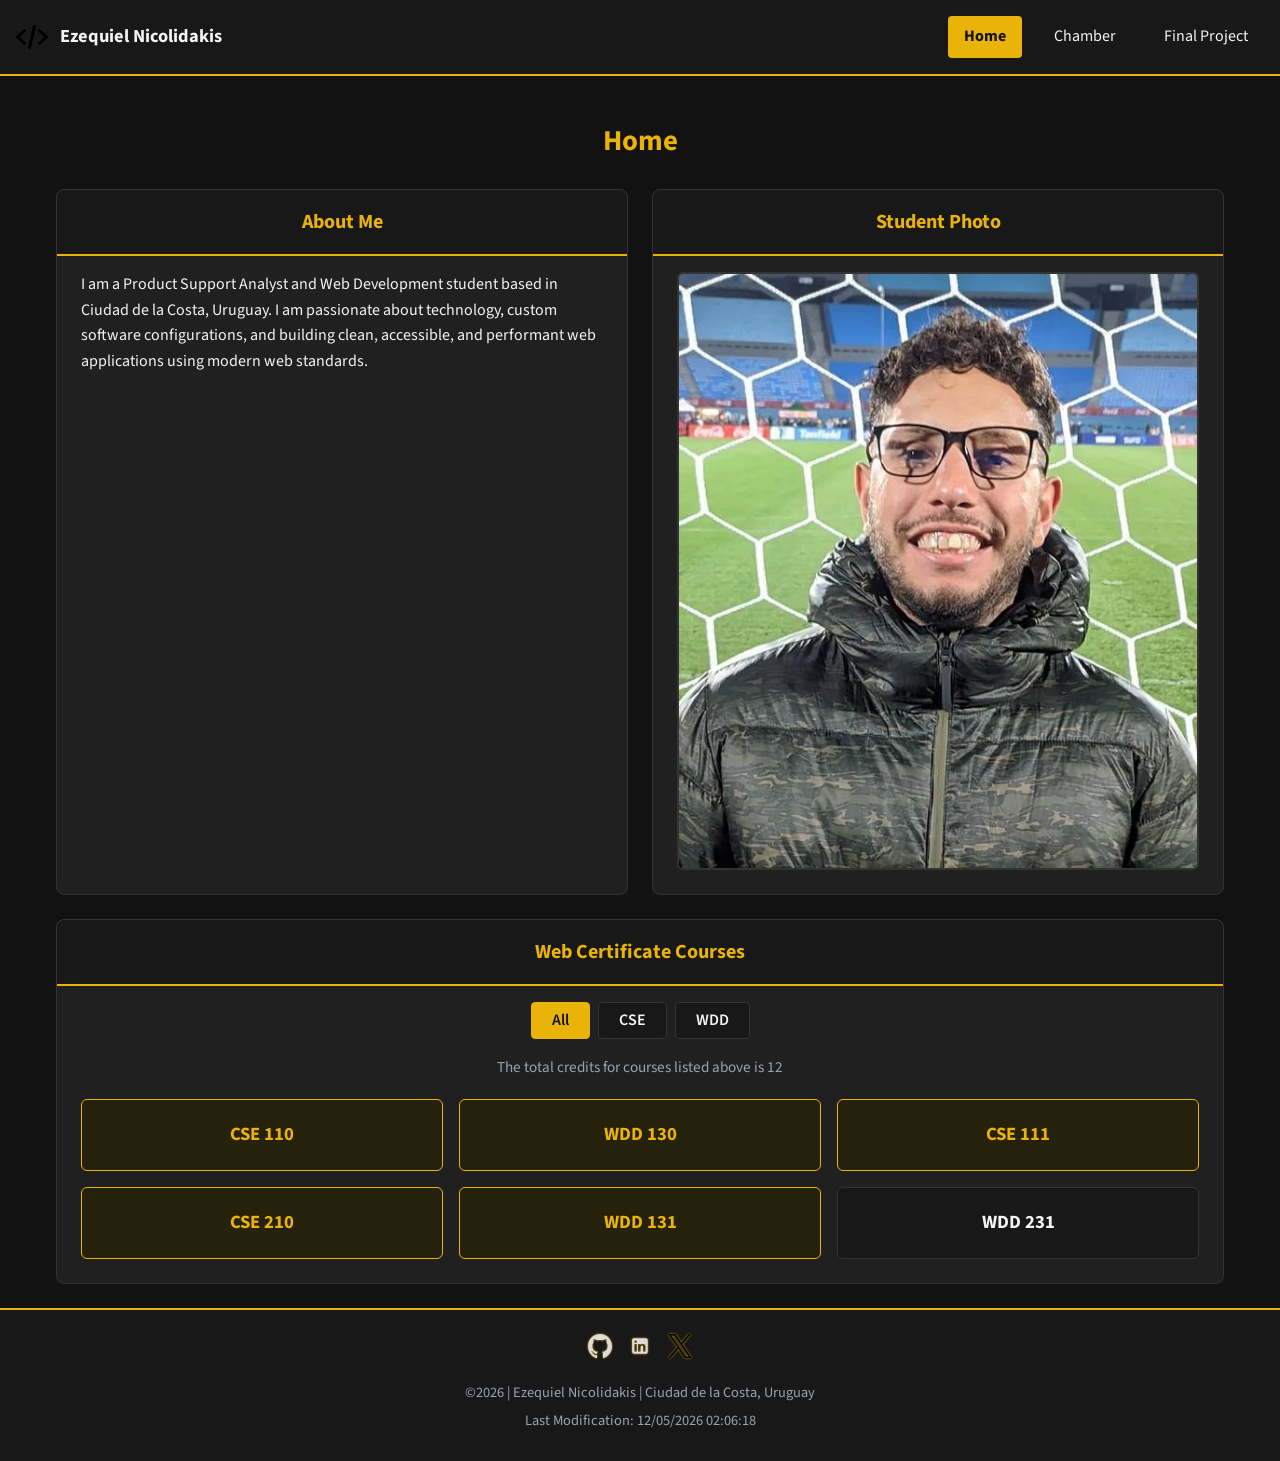
<file: index.html>
<!doctype html>
<html lang="en">
  <head>
    <meta charset="UTF-8" />
    <meta name="viewport" content="width=device-width, initial-scale=1.0" />
    <title>WDD 231 - Course Home Page - Ezequiel Nicolidakis</title>
    <meta
      name="description"
      content="WDD 231 Course Home Page for Ezequiel Nicolidakis showcasing web development projects, assignments, and dynamic course certification lists."
    />
    <meta name="author" content="Ezequiel Nicolidakis" />

    <link rel="icon" href="images/logo.svg" type="image/svg+xml" />

    <link rel="preconnect" href="https://fonts.googleapis.com" />
    <link rel="preconnect" href="https://fonts.gstatic.com" crossorigin />
    <link
      href="https://fonts.googleapis.com/css2?family=Source+Sans+3:wght@400;600;700&display=swap"
      rel="stylesheet"
    />

    <link rel="stylesheet" href="styles/normalize.css" />
    <link rel="stylesheet" href="styles/small.css" />
    <link rel="stylesheet" href="styles/larger.css" />

    <script type="module" src="scripts/navigation.js"></script>
    <script type="module" src="scripts/date.js"></script>
    <script type="module" src="scripts/courses.js"></script>
  </head>
  <body>
    <header>
      <div class="logo-box">
        <img
          src="images/logo.svg"
          alt="Site Logo"
          class="site-logo"
          width="32"
          height="32"
        />
        <span class="site-title">Ezequiel Nicolidakis</span>
      </div>
      <button id="menu" aria-label="Open Navigation Menu"></button>
      <nav>
        <ul class="navigation">
          <li><a href="#" class="active">Home</a></li>
          <li><a href="#">Chamber</a></li>
          <li><a href="#">Final Project</a></li>
        </ul>
      </nav>
    </header>

    <main>
      <h1>Home</h1>

      <div class="hero-grid">
        <section class="card about-me">
          <h2>About Me</h2>
          <p>
            I am a Product Support Analyst and Web Development student based in
            Ciudad de la Costa, Uruguay. I am passionate about technology,
            custom software configurations, and building clean, accessible, and
            performant web applications using modern web standards.
          </p>
        </section>

        <section class="card student-photo-card">
          <h2>Student Photo</h2>
          <picture>
            <img
              src="images/profile.webp"
              alt="Ezequiel Nicolidakis profile photo"
              width="400"
              height="400"
              loading="lazy"
            />
          </picture>
        </section>
      </div>

      <section class="card certificate-section">
        <h2>Web Certificate Courses</h2>
        <div class="filter-buttons">
          <button id="all" class="filter-btn active">All</button>
          <button id="cse" class="filter-btn">CSE</button>
          <button id="wdd" class="filter-btn">WDD</button>
        </div>

        <p id="course-counter" class="course-counter-text"></p>

        <div id="courses-container" class="courses-grid"></div>
      </section>
    </main>

    <footer>
      <div class="social-links">
        <a
          href="https://github.com"
          target="_blank"
          rel="noopener noreferrer"
          aria-label="GitHub"
        >
          <img
            src="images/github.svg"
            alt="GitHub Profile"
            width="24"
            height="24"
          />
        </a>
        <a
          href="https://linkedin.com"
          target="_blank"
          rel="noopener noreferrer"
          aria-label="LinkedIn"
        >
          <img
            src="images/linkedin.svg"
            alt="LinkedIn Profile"
            width="24"
            height="24"
          />
        </a>
        <a
          href="https://x.com"
          target="_blank"
          rel="noopener noreferrer"
          aria-label="X (Twitter)"
        >
          <img src="images/x_icon.svg" alt="X Profile" width="24" height="24" />
        </a>
      </div>
      <p>
        &copy;<span id="currentyear"></span> | Ezequiel Nicolidakis | Ciudad de
        la Costa, Uruguay
      </p>
      <p id="lastModified"></p>
    </footer>
  </body>
</html>
</file>
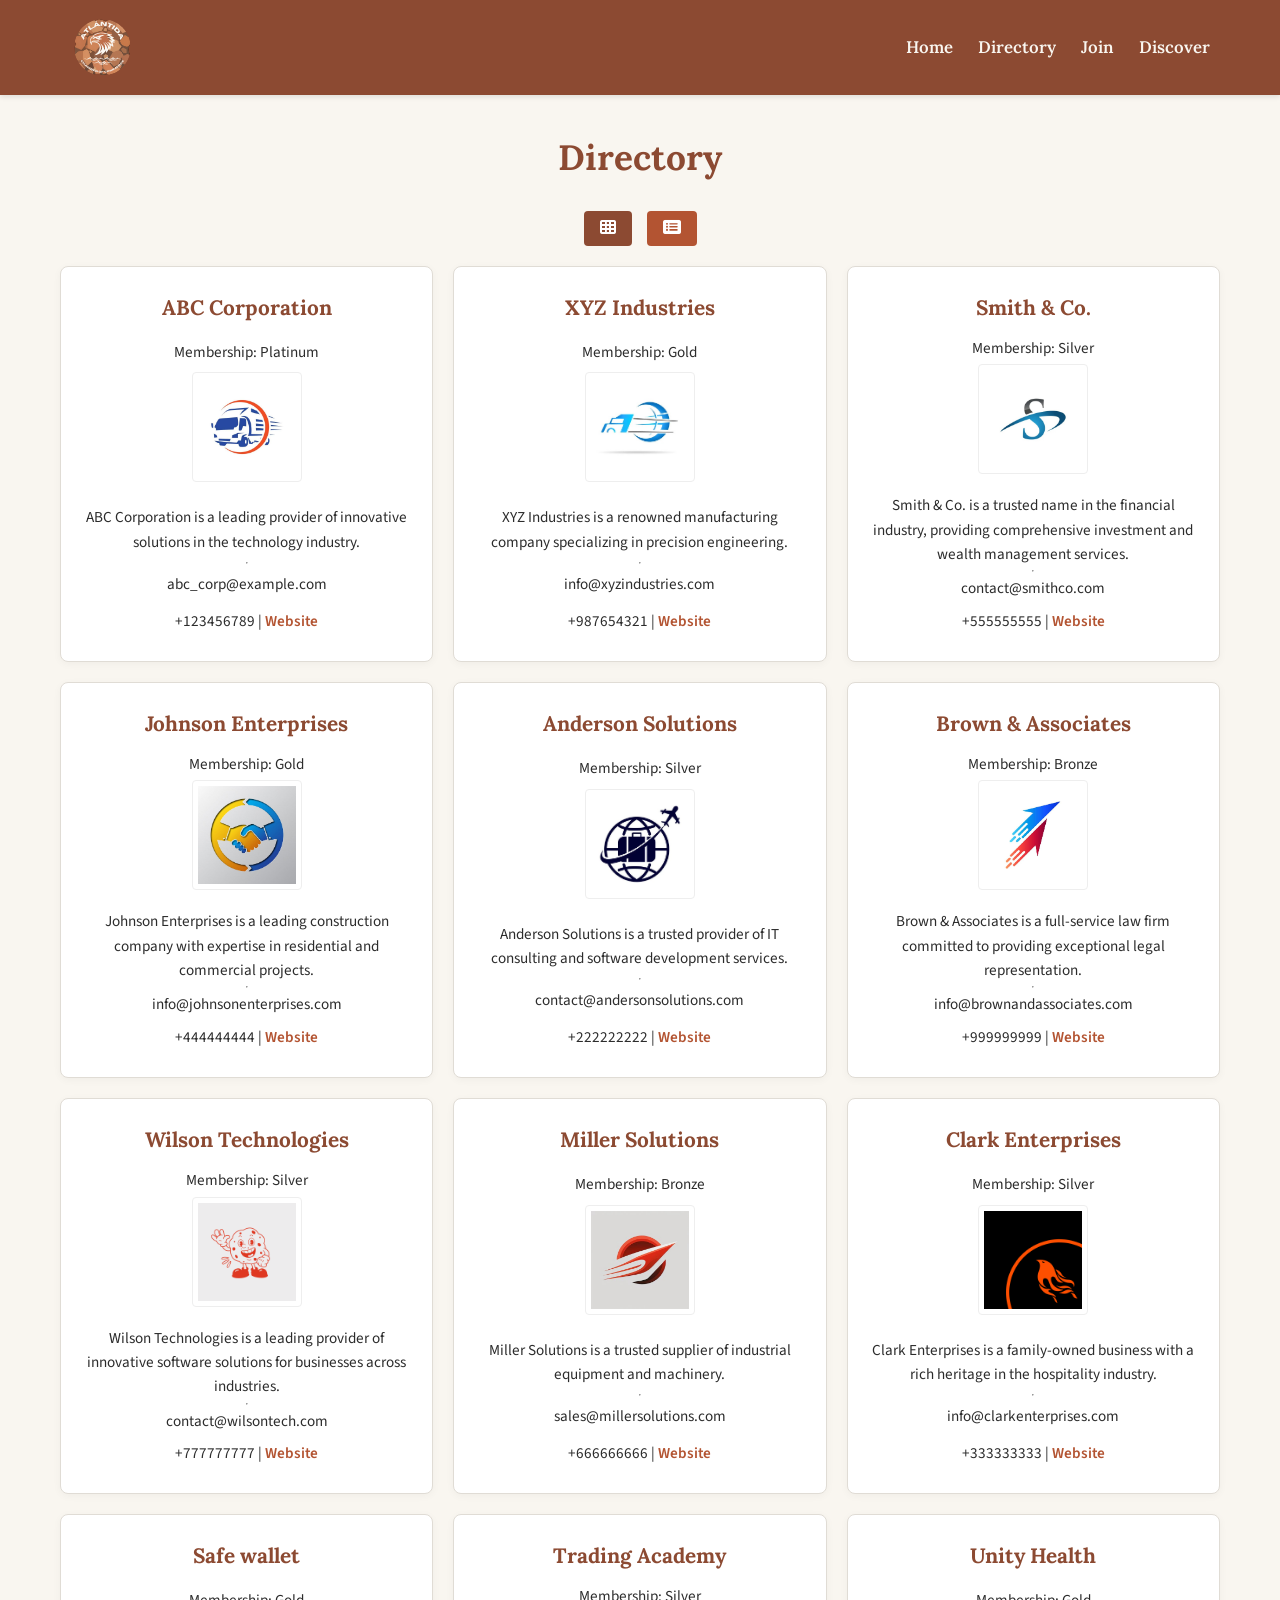
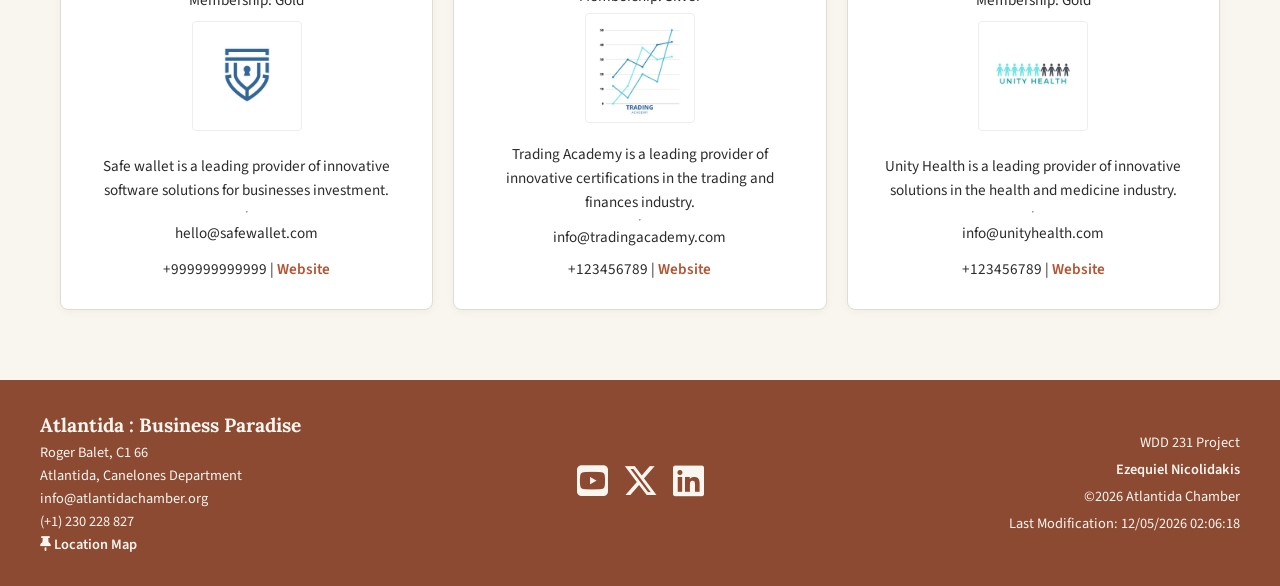
<file: chamber/directory.html>
<!doctype html>
<html lang="en">
  <head>
    <meta charset="UTF-8" />
    <meta http-equiv="X-UA-Compatible" content="IE=edge" />
    <meta name="viewport" content="width=device-width, initial-scale=1.0" />
    <meta
      name="description"
      content="Explore the official business directory of the Atlantida Chamber of Commerce to connect with trusted local enterprises and professionals."
    />
    <meta name="author" content="Ezequiel Nicolidakis" />
    <meta
      property="og:title"
      content="Directory | Atlantida Chamber of Commerce"
    />
    <meta
      property="og:description"
      content="Explore the official business directory of the Atlantida Chamber of Commerce to connect with trusted local enterprises and professionals."
    />
    <meta property="og:type" content="Website" />
    <meta
      property="og:url"
      content="https://ezzze28.github.io/wdd231/chamber"
    />
    <meta
      property="og:image"
      content="https://raw.githubusercontent.com/ezzze28/wdd230/main/chamber/images/meta_card.webp"
    />
    <meta
      name="twitter:title"
      content="Directory - Atlantida Chamber of Commerce"
    />
    <meta
      name="twitter:description"
      content="Discover the Atlantida Chamber of Commerce - your hub for business resources, networking events, and economic growth opportunities in Atlantida, Uruguay."
    />
    <meta name="twitter:image" content=" ./images/meta_card.webp" />
    <meta name="twitter:card" content="summary_large_image" />
    <link
      href="./images/chamber-logo.svg"
      rel="shortcut icon"
      type="svg/icon"
    />
    <link rel="preconnect" href="https://fonts.googleapis.com" />
    <link rel="preconnect" href="https://fonts.gstatic.com" crossorigin />
    <link
      href="https://fonts.googleapis.com/css2?family=Lora:ital,wght@0,400..700;1,400..700&family=Source+Sans+3:wght@400;600;700&display=swap"
      rel="stylesheet"
    />
    <link rel="stylesheet" href="./styles/normalize.css" />
    <link
      rel="stylesheet"
      href="https://cdnjs.cloudflare.com/ajax/libs/font-awesome/6.5.1/css/all.min.css"
    />
    <link rel="stylesheet" href="./styles/small.css" />
    <link
      rel="stylesheet"
      href="./styles/large.css"
      media="screen and (min-width: 640px)"
    />
    <title>Atlantida Chamber Of Commerce | Directory</title>
  </head>
  <body>
    <header>
      <div class="headerInfo">
        <div class="logoContainer">
          <div class="logo">
            <a href="index.html"
              ><img src="./images/chamber-logo.svg" alt="Atlantida City Logo"
            /></a>
          </div>
        </div>
        <nav>
          <ul class="mainMenu">
            <li><a href="index.html">Home</a></li>
            <li><a href="directory.html">Directory</a></li>
            <li><a href="form.html">Join</a></li>
            <li><a href="discover.html">Discover</a></li>
          </ul>
        </nav>
        <button class="hamburger" id="hamburgerChamber">
          <i class="fas fa-bars"></i>
        </button>
      </div>

      <!-- Menu hamburguer modal -->
      <div id="modal">
        <ul class="toggleMenu">
          <li><a href="index.html">Home</a></li>
          <li><a href="directory.html">Directory</a></li>
          <li><a href="form.html">Join</a></li>
          <li><a href="discover.html">Discover</a></li>
        </ul>
      </div>
    </header>

    <main>
      <h1 class="section-title">Directory</h1>
      <div class="menu">
        <button id="grid" class="active"><i class="fas fa-th"></i></button>
        <button id="list"><i class="fas fa-list-alt"></i></button>
      </div>

      <div class="grid" id="dataContainer"></div>
    </main>
    <footer>
      <div class="footerContainer">
        <div class="footerLogoContainer">
          <div id="footerLogoInfo">
            <p id="footerTitle">Atlantida : Business Paradise</p>
            <p>Roger Balet, C1 66</p>
            <p>Atlantida, Canelones Department</p>
            <p>info@atlantidachamber.org</p>
            <p>(+1) 230 228 827</p>
            <a href="https://maps.app.goo.gl/YKKK3Bu9g6rk7s7G6" target="_blank">
              <i class="fas fa-thumbtack"></i> Location Map
            </a>
          </div>
        </div>

        <div class="socialsFooter">
          <a href="https://www.youtube.com"
            ><i class="fab fa-youtube-square" id="youtube"></i
          ></a>
          <a href="https://www.x.com"
            ><i class="fab fa-x-twitter" id="X"></i
          ></a>
          <a href="https://www.linkedin.com/in/profile"
            ><i class="fab fa-linkedin" id="linkedIn"></i
          ></a>
        </div>

        <div id="firstLineFooter">
          <p>WDD 231 Project</p>
          <p>
            <a href="https://www.linkedin.com/in/eze-nicolidakis/"
              >Ezequiel Nicolidakis</a
            >
          </p>
          <p>&copy;<span id="currentYear"></span> Atlantida Chamber</p>
          <p id="lastMod"></p>
        </div>
      </div>
    </footer>
    <script src="./scripts/lazyload.js" defer></script>
    <script src="./scripts/dates.js" defer></script>
    <script src="./scripts/nav.js" defer></script>
    <script src="./scripts/directory.js" defer></script>
  </body>
</html>
</file>
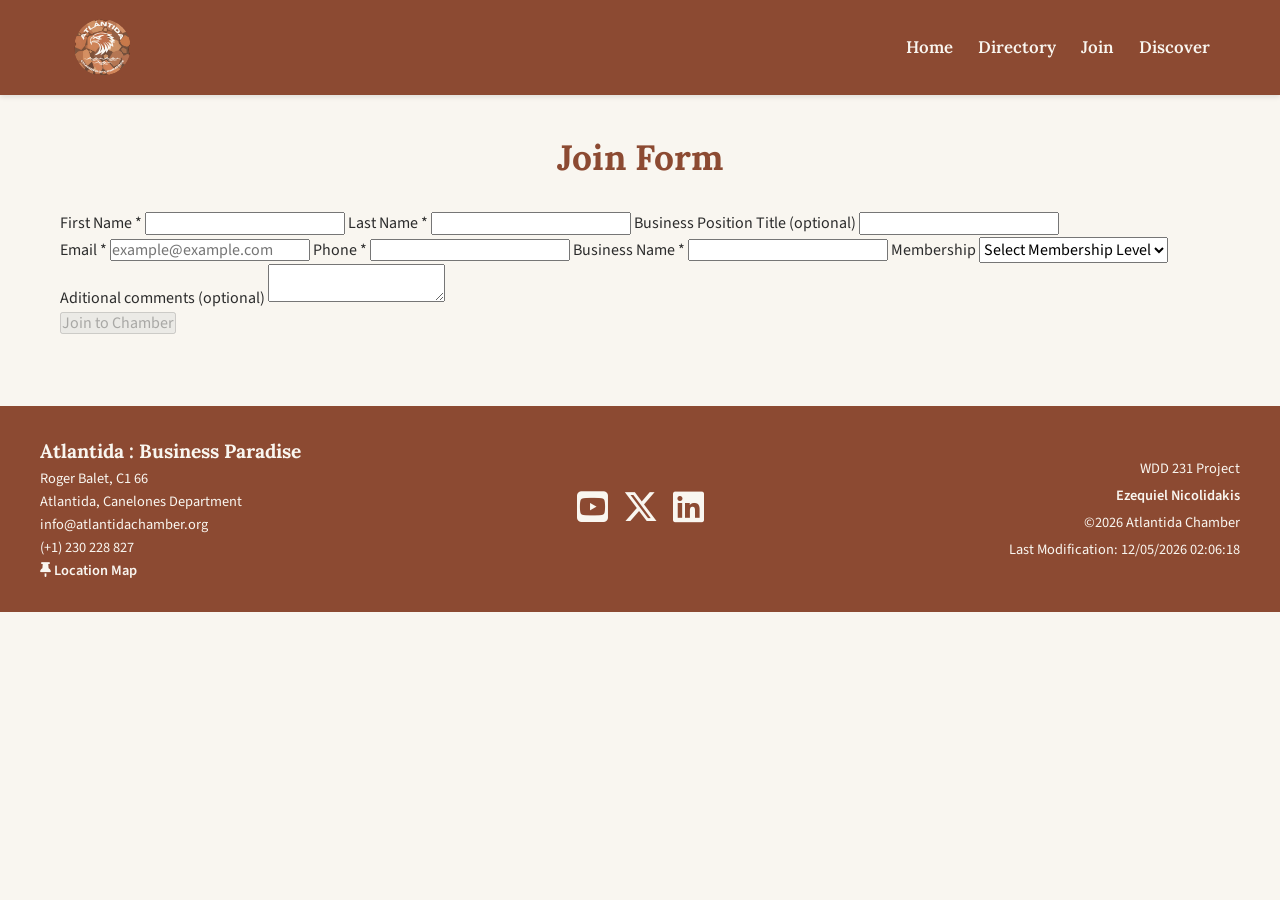
<file: chamber/join.html>
<!doctype html>
<html lang="en">
  <head>
    <meta charset="UTF-8" />
    <meta http-equiv="X-UA-Compatible" content="IE=edge" />
    <meta name="viewport" content="width=device-width, initial-scale=1.0" />
    <meta
      name="description"
      content="Explore the official business directory of the Atlantida Chamber of Commerce to connect with trusted local enterprises and professionals."
    />
    <meta name="author" content="Ezequiel Nicolidakis" />
    <meta
      property="og:title"
      content="Directory | Atlantida Chamber of Commerce"
    />
    <meta
      property="og:description"
      content="Explore the official business directory of the Atlantida Chamber of Commerce to connect with trusted local enterprises and professionals."
    />
    <meta property="og:type" content="Website" />
    <meta
      property="og:url"
      content="https://ezzze28.github.io/wdd231/chamber"
    />
    <meta
      property="og:image"
      content="https://raw.githubusercontent.com/ezzze28/wdd230/main/chamber/images/meta_card.webp"
    />
    <meta
      name="twitter:title"
      content="Directory - Atlantida Chamber of Commerce"
    />
    <meta
      name="twitter:description"
      content="Discover the Atlantida Chamber of Commerce - your hub for business resources, networking events, and economic growth opportunities in Atlantida, Uruguay."
    />
    <meta name="twitter:image" content=" ./images/meta_card.webp" />
    <meta name="twitter:card" content="summary_large_image" />
    <link
      href="./images/chamber-logo.svg"
      rel="shortcut icon"
      type="svg/icon"
    />
    <link rel="preconnect" href="https://fonts.googleapis.com" />
    <link rel="preconnect" href="https://fonts.gstatic.com" crossorigin />
    <link
      href="https://fonts.googleapis.com/css2?family=Lora:ital,wght@0,400..700;1,400..700&family=Source+Sans+3:wght@400;600;700&display=swap"
      rel="stylesheet"
    />
    <link rel="stylesheet" href="./styles/normalize.css" />
    <link
      rel="stylesheet"
      href="https://cdnjs.cloudflare.com/ajax/libs/font-awesome/6.5.1/css/all.min.css"
    />
    <link rel="stylesheet" href="./styles/small.css" />
    <link
      rel="stylesheet"
      href="./styles/large.css"
      media="screen and (min-width: 640px)"
    />
    <title>Atlantida Chamber Of Commerce | Directory</title>
  </head>
  <body>
    <header>
      <div class="headerInfo">
        <div class="logoContainer">
          <div class="logo">
            <a href="index.html"
              ><img src="./images/chamber-logo.svg" alt="Atlantida City Logo"
            /></a>
          </div>
        </div>
        <nav>
          <ul class="mainMenu">
            <li><a href="index.html">Home</a></li>
            <li><a href="directory.html">Directory</a></li>
            <li><a href="form.html">Join</a></li>
            <li><a href="discover.html">Discover</a></li>
          </ul>
        </nav>
        <button class="hamburger" id="hamburgerChamber">
          <i class="fas fa-bars"></i>
        </button>
      </div>

      <!-- Menu hamburguer modal -->
      <div id="modal">
        <ul class="toggleMenu">
          <li><a href="index.html">Home</a></li>
          <li><a href="directory.html">Directory</a></li>
          <li><a href="form.html">Join</a></li>
          <li><a href="discover.html">Discover</a></li>
        </ul>
      </div>
    </header>

    <main>
      <h1 class="section-title">Join Form</h1>

      <section class="form-section">
        <form action="thankyou.html" method="post">
          <label for="firstName"
            >First Name <span class="asterisk">*</span></label
          >
          <input type="text" name="firstName" id="firstName" required />

          <label for="lastName"
            >Last Name <span class="asterisk">*</span></label
          >
          <input type="text" name="lastName" id="lastName" required />

          <label for="positionTitle"
            >Business Position Title
            <span class="optionalInput">(optional)</span></label
          >
          <input
            type="text"
            name="positionTitle"
            id="positionTitle"
            title="Please enter a valid business position title (minimum 7 characters with only letters, hyphens, and spaces)."
          />
          <p id="validationMessage"></p>
          <label for="email">Email <span class="asterisk">*</span></label>
          <input
            type="email"
            name="email"
            id="email"
            placeholder="example@example.com"
            required
          />
          <label for="phone">Phone <span class="asterisk">*</span></label>
          <input type="tel" name="phone" id="phone" required />
          <label for="business"
            >Business Name <span class="asterisk">*</span></label
          >
          <input type="tel" name="business" id="business" required />
          <label for="membershipLevel">Membership</label>
          <select name="membershipLevel" id="membershipLevel">
            <option value="" selected disabled>Select Membership Level</option>
            <option value="NP Membership">NP Membership</option>
            <option value="Bronze Membership">Bronze Membership</option>
            <option value="Silver Membership">Silver Membership</option>
            <option value="Gold Membership">Gold Membership</option>
          </select>
          <label for="comments"
            >Aditional comments
            <span class="optionalInput">(optional)</span></label
          >
          <textarea name="comments" id="comments"></textarea>
          <input
            type="hidden"
            name="formLoadedDateTime"
            id="formLoadedDateTime"
          />
          <p id="validationMessageSubmit"></p>
          <input
            id="submitBtn"
            type="submit"
            value="Join to Chamber"
            disabled
          />
        </form>
      </section>
    </main>
    <footer>
      <div class="footerContainer">
        <div class="footerLogoContainer">
          <div id="footerLogoInfo">
            <p id="footerTitle">Atlantida : Business Paradise</p>
            <p>Roger Balet, C1 66</p>
            <p>Atlantida, Canelones Department</p>
            <p>info@atlantidachamber.org</p>
            <p>(+1) 230 228 827</p>
            <a href="https://maps.app.goo.gl/YKKK3Bu9g6rk7s7G6" target="_blank">
              <i class="fas fa-thumbtack"></i> Location Map
            </a>
          </div>
        </div>

        <div class="socialsFooter">
          <a href="https://www.youtube.com"
            ><i class="fab fa-youtube-square" id="youtube"></i
          ></a>
          <a href="https://www.x.com"
            ><i class="fab fa-x-twitter" id="X"></i
          ></a>
          <a href="https://www.linkedin.com/in/profile"
            ><i class="fab fa-linkedin" id="linkedIn"></i
          ></a>
        </div>

        <div id="firstLineFooter">
          <p>WDD 231 Project</p>
          <p>
            <a href="https://www.linkedin.com/in/eze-nicolidakis/"
              >Ezequiel Nicolidakis</a
            >
          </p>
          <p>&copy;<span id="currentYear"></span> Atlantida Chamber</p>
          <p id="lastMod"></p>
        </div>
      </div>
    </footer>
    <script src="./scripts/lazyload.js" defer></script>
    <script src="./scripts/dates.js" defer></script>
    <script src="./scripts/nav.js" defer></script>
    <script src="./scripts/directory.js" defer></script>
    <script src="./scripts/formValidation.js" defer></script>
  </body>
</html>
</file>
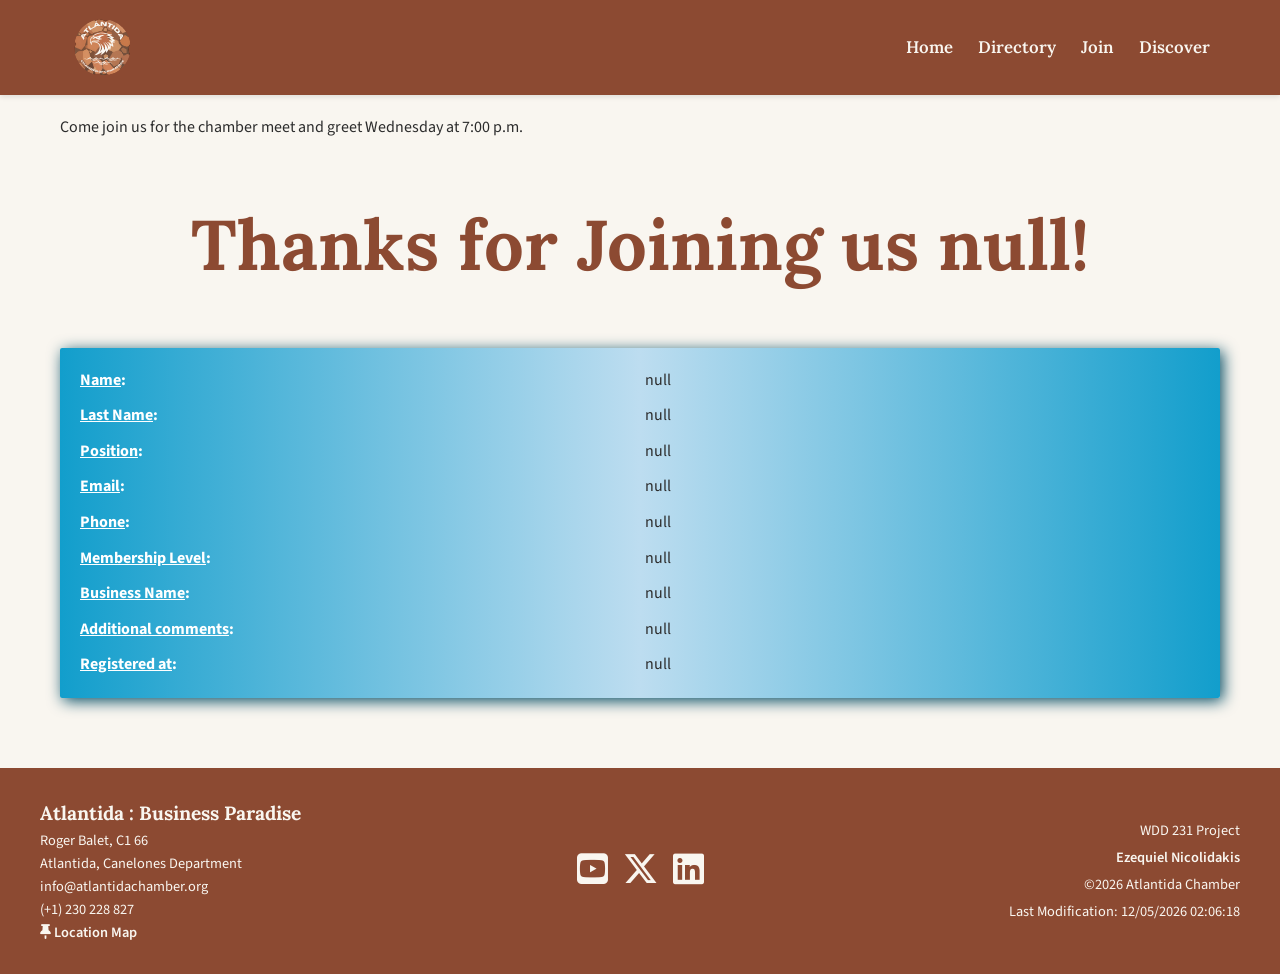
<file: chamber/thankyou.html>
<!doctype html>
<html lang="en">
  <head>
    <meta charset="UTF-8" />
    <meta http-equiv="X-UA-Compatible" content="IE=edge" />
    <meta name="viewport" content="width=device-width, initial-scale=1.0" />
    <meta
      name="description"
      content="Explore the official business directory of the Atlantida Chamber of Commerce to connect with trusted local enterprises and professionals."
    />
    <meta name="author" content="Ezequiel Nicolidakis" />
    <meta
      property="og:title"
      content="Directory | Atlantida Chamber of Commerce"
    />
    <meta
      property="og:description"
      content="Explore the official business directory of the Atlantida Chamber of Commerce to connect with trusted local enterprises and professionals."
    />
    <meta property="og:type" content="Website" />
    <meta
      property="og:url"
      content="https://ezzze28.github.io/wdd231/chamber"
    />
    <meta
      property="og:image"
      content="https://raw.githubusercontent.com/ezzze28/wdd230/main/chamber/images/meta_card.webp"
    />
    <meta
      name="twitter:title"
      content="Directory - Atlantida Chamber of Commerce"
    />
    <meta
      name="twitter:description"
      content="Discover the Atlantida Chamber of Commerce - your hub for business resources, networking events, and economic growth opportunities in Atlantida, Uruguay."
    />
    <meta name="twitter:image" content=" ./images/meta_card.webp" />
    <meta name="twitter:card" content="summary_large_image" />
    <link
      href="./images/chamber-logo.svg"
      rel="shortcut icon"
      type="svg/icon"
    />
    <link rel="preconnect" href="https://fonts.googleapis.com" />
    <link rel="preconnect" href="https://fonts.gstatic.com" crossorigin />
    <link
      href="https://fonts.googleapis.com/css2?family=Lora:ital,wght@0,400..700;1,400..700&family=Source+Sans+3:wght@400;600;700&display=swap"
      rel="stylesheet"
    />
    <link rel="stylesheet" href="./styles/normalize.css" />
    <link
      rel="stylesheet"
      href="https://cdnjs.cloudflare.com/ajax/libs/font-awesome/6.5.1/css/all.min.css"
    />
    <link rel="stylesheet" href="./styles/small.css" />
    <link
      rel="stylesheet"
      href="./styles/large.css"
      media="screen and (min-width: 640px)"
    />
    <title>Atlantida Chamber Of Commerce | Directory</title>
  </head>
  <body>
    <header>
      <div class="headerInfo">
        <div class="logoContainer">
          <div class="logo">
            <a href="index.html"
              ><img src="./images/chamber-logo.svg" alt="Atlantida City Logo"
            /></a>
          </div>
        </div>
        <nav>
          <ul class="mainMenu">
            <li><a href="index.html">Home</a></li>
            <li><a href="directory.html">Directory</a></li>
            <li><a href="form.html">Join</a></li>
            <li><a href="discover.html">Discover</a></li>
          </ul>
        </nav>
        <button class="hamburger" id="hamburgerChamber">
          <i class="fas fa-bars"></i>
        </button>
      </div>

      <!-- Menu hamburguer modal -->
      <div id="modal">
        <ul class="toggleMenu">
          <li><a href="index.html">Home</a></li>
          <li><a href="directory.html">Directory</a></li>
          <li><a href="form.html">Join</a></li>
          <li><a href="discover.html">Discover</a></li>
        </ul>
      </div>
    </header>

    <main>
      <div id="banner" class="hidden">
        Come join us for the chamber meet and greet Wednesday at 7:00 p.m.
      </div>
      <div class="section-title" id="mainTitle">
        <h1>Thanks for Joining us <span id="joinedMember"></span>!</h1>
      </div>
      <section class="form-section">
        <div id="newMember"></div>
      </section>
    </main>
    <footer>
      <div class="footerContainer">
        <div class="footerLogoContainer">
          <div id="footerLogoInfo">
            <p id="footerTitle">Atlantida : Business Paradise</p>
            <p>Roger Balet, C1 66</p>
            <p>Atlantida, Canelones Department</p>
            <p>info@atlantidachamber.org</p>
            <p>(+1) 230 228 827</p>
            <a href="https://maps.app.goo.gl/YKKK3Bu9g6rk7s7G6" target="_blank">
              <i class="fas fa-thumbtack"></i> Location Map
            </a>
          </div>
        </div>

        <div class="socialsFooter">
          <a href="https://www.youtube.com"
            ><i class="fab fa-youtube-square" id="youtube"></i
          ></a>
          <a href="https://www.x.com"
            ><i class="fab fa-x-twitter" id="X"></i
          ></a>
          <a href="https://www.linkedin.com/in/profile"
            ><i class="fab fa-linkedin" id="linkedIn"></i
          ></a>
        </div>

        <div id="firstLineFooter">
          <p>WDD 231 Project</p>
          <p>
            <a href="https://www.linkedin.com/in/eze-nicolidakis/"
              >Ezequiel Nicolidakis</a
            >
          </p>
          <p>&copy;<span id="currentYear"></span> Atlantida Chamber</p>
          <p id="lastMod"></p>
        </div>
      </div>
    </footer>
    <script src="./scripts/lazyload.js" defer></script>
    <script src="./scripts/dates.js" defer></script>
    <script src="./scripts/nav.js" defer></script>
    <script src="./scripts/directory.js" defer></script>
    <script src="./scripts/formResponse.js" defer></script>
  </body>
</html>
</file>
<file: styles/small.css>
:root {
  --bg-color: #121212;
  --surface-color: #181818;
  --card-bg: #202020;
  --text-color: #f3f4f6;
  --text-muted: #9ca3af;
  --accent-color: #eab308;
  --accent-hover: #ca8a04;
  --completed-bg: #26210a;
  --completed-border: #eab308;
  --border-color: #333333;
}

* {
  box-sizing: border-box;
  margin: 0;
  padding: 0;
}

body {
  font-family: "Source Sans 3", sans-serif, system-ui;
  background-color: var(--bg-color);
  color: var(--text-color);
  line-height: 1.6;
  display: flex;
  flex-direction: column;
  min-height: 100vh;
}

header {
  background-color: var(--surface-color);
  border-bottom: 2px solid var(--accent-color);
  display: flex;
  justify-content: space-between;
  align-items: center;
  padding: 1rem;
  position: relative;
}

.logo-box {
  display: flex;
  align-items: center;
  gap: 0.75rem;
}

.site-logo {
  width: 32px;
  height: 32px;
}

.site-title {
  font-weight: 700;
  font-size: 1.15rem;
  color: var(--text-color);
}

#menu {
  background: none;
  border: none;
  cursor: pointer;
  font-size: 1.5rem;
  color: var(--accent-color);
  padding: 0.5rem;
  display: block;
}

#menu::before {
  content: "☰";
}

#menu.open::before {
  content: "✕";
}

nav {
  position: absolute;
  top: 100%;
  left: 0;
  width: 100%;
  background-color: var(--surface-color);
  display: none;
  border-bottom: 2px solid var(--accent-color);
  z-index: 10;
}

nav.open {
  display: block;
}

.navigation {
  list-style: none;
  display: flex;
  flex-direction: column;
}

.navigation li a {
  display: block;
  padding: 1rem;
  color: var(--text-color);
  text-decoration: none;
  text-align: center;
  border-top: 1px solid var(--border-color);
  transition: background 0.2s;
}

.navigation li a:hover,
.navigation li a.active {
  background-color: var(--accent-color);
  color: #121212;
  font-weight: 700;
}

main {
  flex: 1;
  max-width: 1200px;
  width: 100%;
  margin: 0 auto;
  padding: 1.5rem 1rem;
}

h1 {
  font-size: 1.8rem;
  margin-bottom: 1.5rem;
  text-align: center;
  color: var(--accent-color);
}

.hero-grid {
  display: flex;
  flex-direction: column;
  gap: 1.5rem;
  margin-bottom: 1.5rem;
}

.card {
  background-color: var(--card-bg);
  border: 1px solid var(--border-color);
  border-radius: 8px;
  padding: 1.5rem;
}

.card h2 {
  font-size: 1.25rem;
  margin-bottom: 1rem;
  padding-bottom: 0.5rem;
  border-bottom: 2px solid var(--accent-color);
  text-align: center;
  background-color: var(--surface-color);
  color: var(--accent-color);
  margin: -1.5rem -1.5rem 1rem -1.5rem;
  padding: 1rem;
  border-top-left-radius: 8px;
  border-top-right-radius: 8px;
}

.student-photo-card picture img {
  width: 100%;
  height: auto;
  border-radius: 6px;
  display: block;
  border: 2px solid var(--border-color);
}

.certificate-section {
  margin-top: 1.5rem;
}

.filter-buttons {
  display: flex;
  justify-content: center;
  gap: 0.5rem;
  margin-bottom: 1rem;
  flex-wrap: wrap;
}

.filter-btn {
  background-color: var(--surface-color);
  color: var(--text-color);
  border: 1px solid var(--border-color);
  padding: 0.5rem 1.25rem;
  border-radius: 4px;
  cursor: pointer;
  font-weight: 600;
  transition: all 0.2s;
}

.filter-btn:hover,
.filter-btn.active {
  background-color: var(--accent-color);
  border-color: var(--accent-color);
  color: #121212;
}

.course-counter-text {
  text-align: center;
  font-size: 0.95rem;
  color: var(--text-muted);
  margin-bottom: 1.25rem;
}

.courses-grid {
  display: grid;
  grid-template-columns: 1fr;
  gap: 1rem;
}

.course-card {
  background-color: var(--surface-color);
  border: 1px solid var(--border-color);
  padding: 1.25rem;
  border-radius: 6px;
  text-align: center;
  font-weight: 600;
  transition: transform 0.2s;
}

.course-card.completed {
  background-color: var(--completed-bg);
  border-color: var(--completed-border);
  color: var(--accent-color);
}

footer {
  background-color: var(--surface-color);
  border-top: 2px solid var(--accent-color);
  text-align: center;
  padding: 1.5rem 1rem;
  margin-top: auto;
  font-size: 0.9rem;
  color: var(--text-muted);
}

.social-links {
  display: flex;
  justify-content: center;
  gap: 1rem;
  margin-bottom: 1rem;
}

.social-links a img {
  width: 24px;
  height: 24px;
  filter: invert(1) drop-shadow(0 0 1px var(--accent-color));
  opacity: 0.85;
  transition: opacity 0.2s;
}

.social-links a img:hover {
  opacity: 1;
}

footer p {
  margin: 0.3rem 0;
}
</file>
<file: styles/larger.css>
@media (min-width: 32.5rem) {
  #menu {
    display: none;
  }

  nav {
    position: static;
    display: block;
    width: auto;
    background: transparent;
    border: none;
  }

  .navigation {
    flex-direction: row;
    gap: 1rem;
  }

  .navigation li a {
    border: none;
    padding: 0.5rem 1rem;
    border-radius: 4px;
  }

  .hero-grid {
    display: grid;
    grid-template-columns: 1fr 1fr;
    gap: 1.5rem;
  }

  .courses-grid {
    grid-template-columns: repeat(3, 1fr);
  }
}
</file>
<file: chamber/styles/small.css>
:root {
  --primary: #8c4a32;
  --secondary: #b35432;
  --accent1: #d4af37;
  --accent2: #2c2c2c;
  --bg-light: #f9f6f0;
  --card-bg: #ffffff;
}

*,
*::before,
*::after {
  box-sizing: border-box;
  margin: 0;
  padding: 0;
}

body {
  background-color: var(--bg-light);
  font-family: "Source Sans 3", sans-serif;
  color: var(--accent2);
  line-height: 1.6;
}

h1,
h2,
h3,
h4,
h5,
h6 {
  font-family: "Lora", Georgia, serif;
  color: var(--primary);
}

header {
  width: 100%;
  background: var(--primary);
  padding: 5px 15px;
  position: relative;
  z-index: 10;
  box-shadow: 0 2px 5px rgba(0, 0, 0, 0.1);
}

.headerInfo {
  display: flex;
  justify-content: space-between;
  align-items: center;
  max-width: 1200px;
  margin: 0 auto;
  height: 75px;
}

.logoContainer {
  display: flex;
  align-items: center;
}

.logo img {
  width: 65px;
  height: auto;
  display: block;
}

.hamburger {
  background: none;
  border: none;
  font-size: 24px;
  color: var(--bg-light);
  cursor: pointer;
}

.mainMenu {
  display: none;
}

#modal {
  display: none;
}

#modal.active {
  display: flex;
  flex-direction: column;
  background: var(--primary);
  padding: 15px;
  text-align: center;
  position: absolute;
  top: 75px;
  left: 0;
  width: 100%;
  box-shadow: 0 4px 6px rgba(0, 0, 0, 0.2);
  z-index: 100;
}

.toggleMenu {
  list-style: none;
}

.toggleMenu li {
  padding: 10px 0;
}

.toggleMenu li a {
  color: var(--bg-light);
  text-decoration: none;
  font-family: "Lora", serif;
  font-size: 1.1rem;
}

main {
  max-width: 1200px;
  margin: 0 auto;
  padding: 20px;
}

.section-title {
  text-align: center;
  margin: 15px 0 25px 0;
  font-size: 2.2rem;
  color: var(--primary);
}

.menu {
  display: flex;
  justify-content: center;
  gap: 15px;
  margin-bottom: 10px;
}

.menu button {
  background-color: var(--secondary);
  color: white;
  border: none;
  padding: 8px 16px;
  border-radius: 4px;
  cursor: pointer;
  font-size: 1rem;
}

.menu button.active {
  background-color: var(--primary);
  font-weight: bold;
}

.grid {
  display: grid;
  grid-template-columns: 1fr;
  gap: 1.5rem;
  margin-top: 20px;
}

.grid section {
  background: var(--card-bg);
  border: 1px solid #e0dcd5;
  border-radius: 8px;
  padding: 1.5rem;
  text-align: center;
  box-shadow: 0 2px 8px rgba(0, 0, 0, 0.04);
  display: flex;
  flex-direction: column;
  align-items: center;
  justify-content: space-between;
}

.grid section img {
  width: 110px;
  height: auto;
  object-fit: contain;
  margin-bottom: 15px;
  border-radius: 4px;
  padding: 5px;
  background: #fff;
  border: 1px solid #eee;
}

.grid section h2 {
  font-size: 1.3rem;
  margin-bottom: 8px;
  color: var(--primary);
}

.grid section p {
  font-size: 0.95rem;
  margin: 4px 0;
  color: var(--accent2);
}

.grid section a {
  margin-top: 10px;
  color: var(--secondary);
  font-weight: 600;
  text-decoration: none;
}

.grid section a:hover {
  text-decoration: underline;
}

.list {
  display: flex;
  flex-direction: column;
  gap: 10px;
  margin-top: 20px;
}

.list section {
  background: var(--card-bg);
  display: flex;
  justify-content: space-between;
  align-items: center;
  padding: 1rem 1.5rem;
  border-radius: 6px;
  border: 1px solid #e0dcd5;
}

.list section img {
  display: none;
}

.list section h2 {
  font-size: 1.1rem;
  flex: 1;
  text-align: left;
}

.list section p {
  font-size: 0.9rem;
  flex: 1;
  text-align: center;
}

.list section a {
  flex: 0 0 auto;
  color: var(--secondary);
  font-weight: 600;
}

footer {
  background-color: var(--primary);
  color: var(--bg-light);
  padding: 30px 20px;
  text-align: center;
  font-size: 0.9rem;
  margin-top: 50px;
}

.footerContainer {
  display: flex;
  flex-direction: column;
  gap: 15px;
  align-items: center;
  max-width: 1200px;
  margin: 0 auto;
}

#footerTitle {
  font-family: "Lora", serif;
  font-size: 1.2rem;
  font-weight: bold;
}

footer a {
  color: var(--bg-light);
  text-decoration: none;
  font-weight: 600;
}

footer a:hover {
  color: var(--accent1);
  text-decoration: underline;
}

footer hr {
  width: 100%;
  border: 0;
  height: 1px;
  background: rgba(255, 255, 255, 0.2);
  margin: 10px 0;
}

#firstLineFooter {
  display: flex;
  flex-wrap: wrap;
  justify-content: center;
  gap: 10px;
}
</file>
<file: chamber/styles/large.css>
@media screen and (min-width: 640px) {
  .headerInfo {
    height: 85px;
    padding: 0 30px;
  }

  .hamburger {
    display: none;
  }

  .mainMenu {
    display: flex;
    gap: 25px;
    list-style: none;
    align-items: center;
  }

  .mainMenu li a {
    color: var(--bg-light);
    text-decoration: none;
    font-family: "Lora", serif;
    font-weight: 600;
    font-size: 1.05rem;
    transition: color 0.2s ease;
  }

  .mainMenu li a:hover {
    color: var(--accent1);
  }

  .grid {
    grid-template-columns: repeat(3, 1fr);
    gap: 20px;
  }

  .footerContainer {
    display: grid;
    grid-template-columns: 1fr auto 1fr;
    align-items: center;
    gap: 30px;
    max-width: 1200px;
    margin: 0 auto;
    text-align: left;
  }

  .footerLogoContainer {
    grid-column: 1 / 2;
    text-align: left;
  }

  .socialsFooter {
    grid-column: 2 / 3;
    display: flex;
    gap: 15px;
    justify-content: center;
    font-size: 2.2rem;
  }

  .socialsFooter a i {
    color: var(--bg-light);
  }

  #firstLineFooter {
    grid-column: 3 / 4;
    display: flex;
    flex-direction: column;
    text-align: right;
    gap: 4px;
  }

  #firstLineFooter p {
    margin: 0;
  }

  #firstLineFooter p:not(:last-child)::after {
    content: "";
  }

  .list section img {
    display: block;
    width: 50px;
    height: auto;
  }
}
</file>
